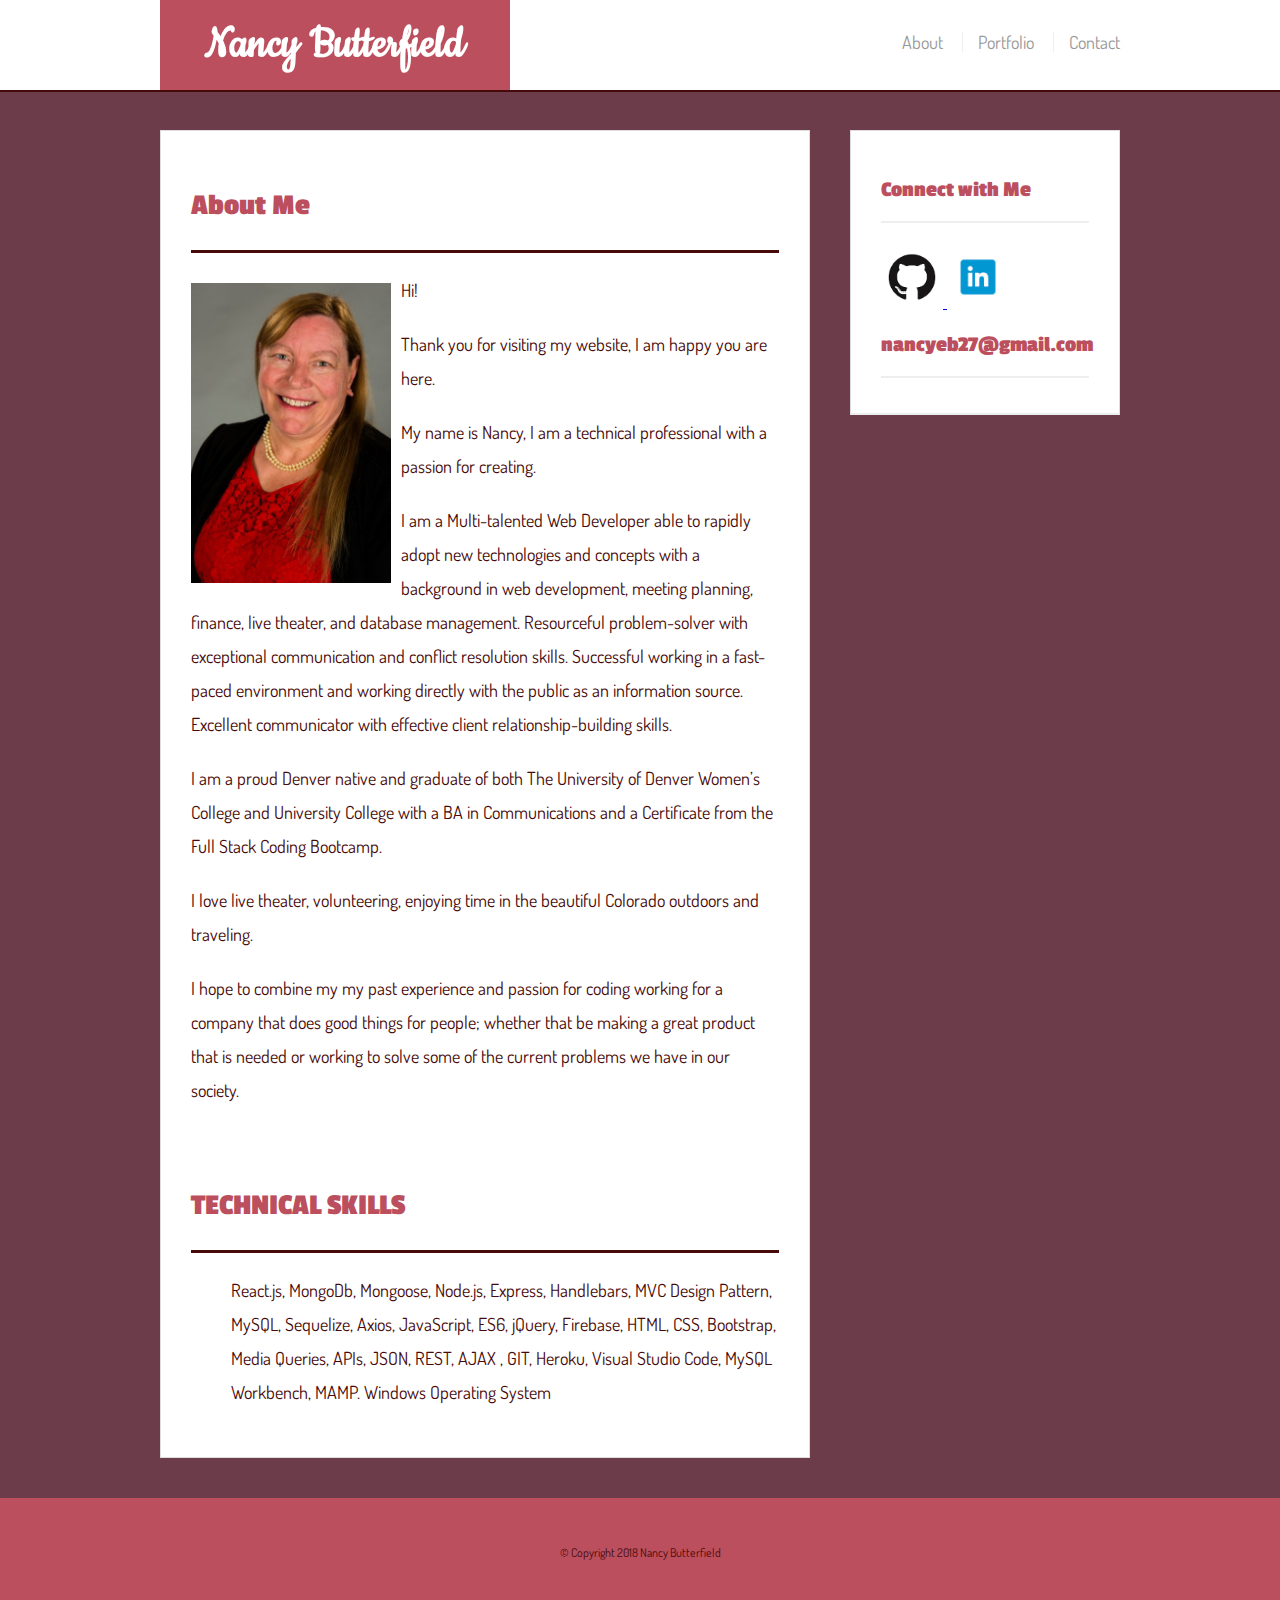
<file: index.html>
<!DOCTYPE html>
<html>
<head>
    <meta charset="utf-8" />
    <meta http-equiv="X-UA-Compatible" content="IE=edge">
    <title>Nancy Butterfield</title>
    <meta name="viewport" content="width=device-width, initial-scale=1">

    <link rel="stylesheet" type="text/css" href="assets/style.css"/>
</head>
<body>
    
    <header id="masthead">
        <div class="container"> 
            <a href="index.html" id="logo">Nancy Butterfield</a>
            <nav>
                <a href="index.html">About</a>
                <a href="portfolio.html">Portfolio</a>
                <a href="contact.html">Contact</a>
            </nav>
        </div>
    </header>
 
    <div id="main-container" class="container">
        <section class="main-section">
            <h1>About Me</h1>
            <img src="assets/images/Nancy.jpg" class="auth-image" alt="Nancy Butterfield"/>

            <p>Hi!</p>
            
            <p>Thank you for visiting my website, I am happy you are here. </p>

            <p> My name is Nancy, I am a technical professional with a passion for creating. </p>

            <p> I am a Multi-talented Web Developer able to rapidly adopt new technologies and concepts 
                with a background in web development, meeting planning, finance, live theater, and database management. 
                Resourceful problem-solver with exceptional communication and conflict resolution skills. 
                Successful working in a fast-paced environment and working directly with the public as an information source. 
                Excellent communicator with effective client relationship-building skills.  </p>

             <p> I am a proud Denver native and graduate of both The University of Denver Women’s College
                  and University College with a BA in Communications and a Certificate from the Full Stack Coding Bootcamp.
                </p>
              
             <p> I love live theater, volunteering, enjoying time in the beautiful Colorado outdoors and traveling. </p>

             <p> I hope to combine my my past experience and passion for coding working for a company that does good things for people;
                 whether that be making a great product that is needed or working to solve some of the current problems we have in our society.
                </p>


             <br/>
             <h1>TECHNICAL SKILLS</h1>
             <ol>
                    React.js, MongoDb, Mongoose, Node.js, Express, Handlebars, MVC Design Pattern, MySQL, Sequelize, Axios, 
                    JavaScript, ES6, jQuery, Firebase, HTML, CSS, Bootstrap, Media Queries, APIs, JSON, REST, AJAX , GIT, Heroku, Visual Studio Code, MySQL Workbench, MAMP. Windows Operating System
            </ol>
             
              
        </section>

        <section class="sidebar">
            <div id="connect">
                <h2>Connect with Me</h2>

                <a href="https://github.com/nancyeb27" target="_blank">
                    <img src="assets/images/GitHubLogo.png" class="social" alt="Github" />
                </a>
                <a href="https://www.linkedin.com/in/nancybutterfield/" target="_blank">
                    <img src="assets/images/linkedinLogo.png" class="social" alt="LinkedIn" />
                </a>
                <h3>nancyeb27@gmail.com</h3>
            </div>
        </section>
    </div>

    <footer>
        <div class="container">
            &copy; Copyright 2018 Nancy Butterfield
        </div>
    </footer>
</body>
</html>
</file>
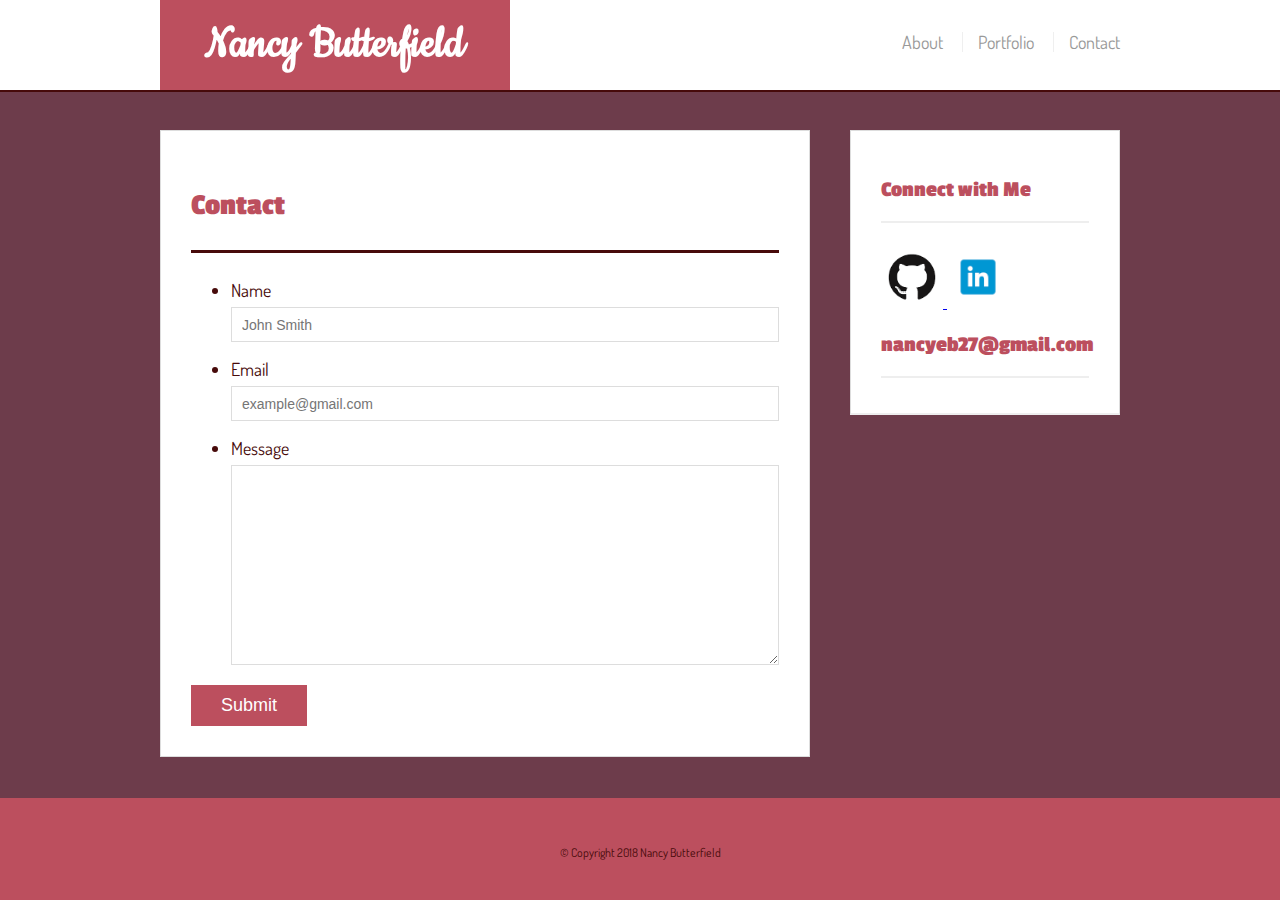
<file: contact.html>
<!DOCTYPE html>
<html>

<head>
    <meta charset="utf-8" />
    <meta http-equiv="X-UA-Compatible" content="IE=edge">
    <title>Nancy Butterfield - Contact</title>
    <meta name="viewport" content="width=device-width, initial-scale=1">

    <link rel="stylesheet" type="text/css" href="assets/style.css" />
</head>

<body>

    <header id="masthead">
        <div class="container">
            <a href="index.html" id="logo">Nancy Butterfield</a>
            <nav>
                <a href="index.html">About</a>
                <a href="portfolio.html">Portfolio</a>
                <a href="contact.html">Contact</a>
            </nav>
        </div>
    </header>

    <div id="main-container" class="container">
        <section class="main-section">
            <h1>Contact</h1>
            <form method="POST" action="https://formspree.io/nancyeb27@gmail.com" id="contact-form">
            
                <ul>
                    <li>
                        <label for="contactName">Name</label>
                        <input type="text" id="contactName" name="contactName" placeholder="John Smith" required="required" />
                    </li>

                    <li>
                        <label for="contactEmail">Email</label>
                        <input type="email" id="contactEmail" name="contactEmail" placeholder="example@gmail.com" required="required" />
                    </li>

                    <li>
                        <label for="contactMessage">Message</label>
                        <textarea id="contactMessage" name="contactMessage" required="required"></textarea>
                    </li>
                </ul>

                <input type="submit" name="Submit" />
            </form>
        </section>

        <section class="sidebar">
            <div id="connect">
                <h2>Connect with Me</h2>

                <a href="https://github.com/nancyeb27" target="_blank">
                    <img src="assets/images/GitHubLogo.png" class="social" alt="Github" />
                </a>
                <a href="https://www.linkedin.com/in/nancybutterfield/" target="_blank">
                    <img src="assets/images/linkedinLogo.png" class="social" alt="LinkedIn" />
                </a>
                <h3>nancyeb27@gmail.com</h3>
            </div>
        </section>
    </div>

    <footer>
        <div class="container">
            &copy; Copyright 2018 Nancy Butterfield
        </div>
    </footer>


    
</body>

</html>
</file>
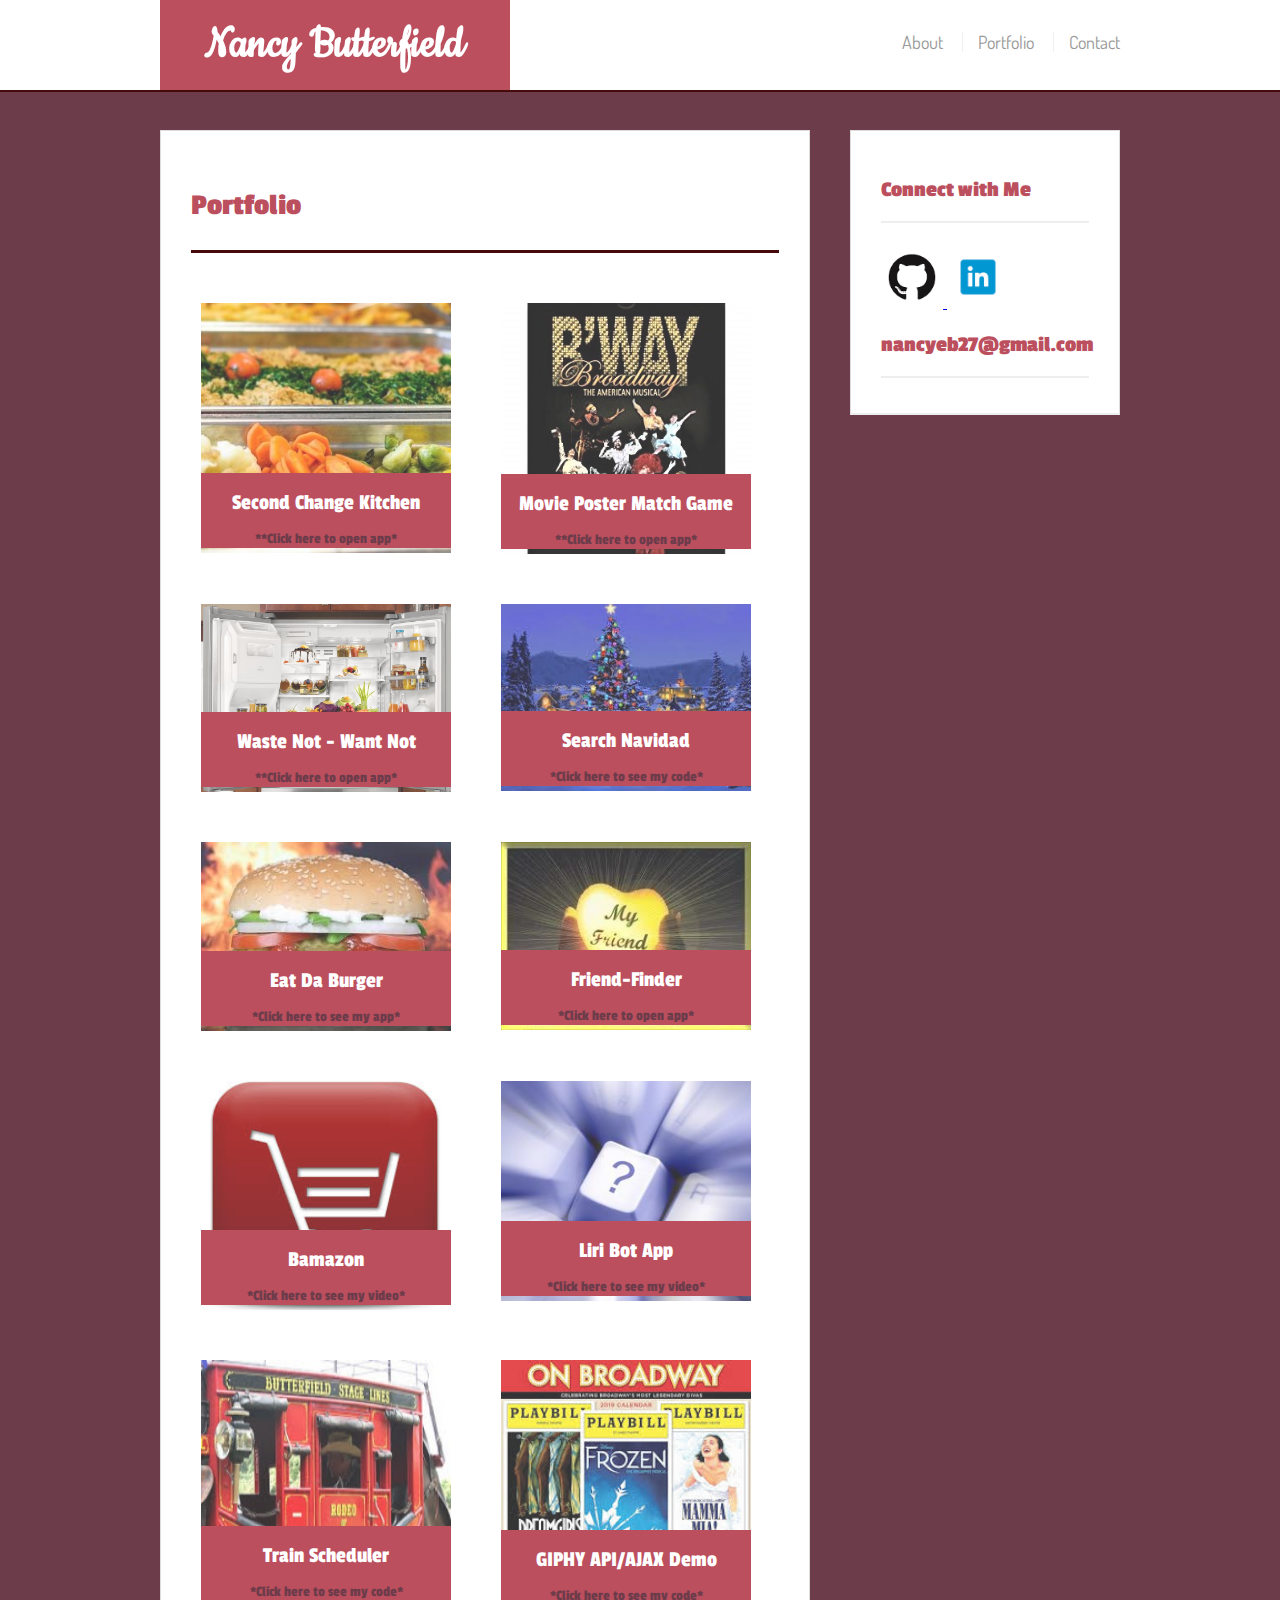
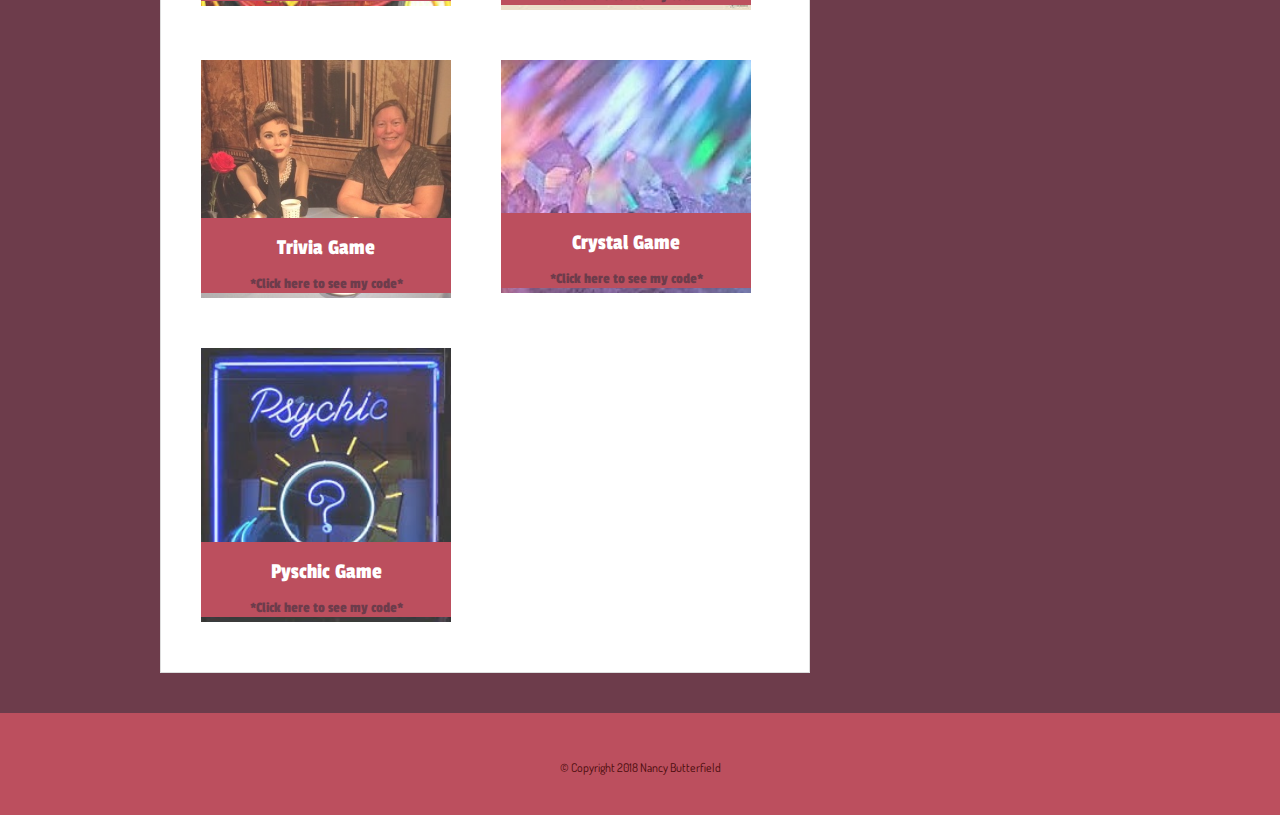
<file: portfolio.html>
<!DOCTYPE html>
<html>

<head>
    <meta charset="utf-8" />
    <meta http-equiv="X-UA-Compatible" content="IE=edge">
    <title>Nancy Butterfield - Portfolio</title>
    <meta name="viewport" content="width=device-width, initial-scale=1">

    <link rel="stylesheet" type="text/css" href="assets/style.css" />
</head>

<body>

    <header id="masthead">
        <div class="container">
            <a href="index.html" id="logo">Nancy Butterfield</a>
            <nav>
                <a href="index.html">About</a>
                <a href="portfolio.html">Portfolio</a>
                <a href="contact.html">Contact</a>
            </nav>
        </div>
    </header>

    <div id="main-container" class="container">
        <section class="main-section">
            <h1>Portfolio</h1>
            <div class="work">
                <a href="https://github.com/nancyeb27/Second-Chance-Kitchen">
                    <img src="assets/images/buffetPic2.jpg" class="auth-image" alt="food" height="30" width="30"/>
                    <h3>Second Change Kitchen</h3>
                </a>
                <a href="https://stormy-island-63817.herokuapp.com/">
                    <p>**Click here to open app*</p>
                </a>
            </div>
            <div class="work">
                <a href=https://github.com/nancyeb27/Musical-Poster-Match>
                    <img src="assets/images/Bway-poster.jpg" class="auth-image" alt="poster" />
                    <h3>Movie Poster Match Game</h3>
                </a>
                <a href="https://nancyeb27.github.io/clicky-app/">
                    <p>**Click here to open app*</p>
                </a>
            </div>


            <div class="work">
                <a href="https://nancyeb27.github.io/Waste-Not---Want-Not/">
                    <img src="assets/images/Frig.jpg" class="auth-image" alt="Refigerator" />
                    <h3>Waste Not - Want Not</h3>
                </a>
                <a href="https://intense-ravine-45137.herokuapp.com/">
                    <p>**Click here to open app*</p>
                </a>
            </div>
            <div class="work">
                <a href="https://nancyeb27.github.io/Search-Navidad/">
                    <img src="assets/images/xmas_tree.jpg" class="auth-image" alt="Search Navidad" />
                    <h3>Search Navidad</h3>
                </a>
                <a href="https://github.com/nancyeb27/Search-Navidad">
                    <p>*Click here to see my code*</p>
                </a>
            </div>
            <div class="work">
                <a href="https://nancyeb27.github.io/Burger/">
                    <img src="assets/images/Hamburger.jpg" class="auth-image" alt="Hamburger" />
                    <h3>Eat Da Burger</h3>
                </a>
                <a href="https://quiet-bastion-89651.herokuapp.com/burgers">
                    <p>*Click here to see my app*</p>
                </a>
            </div>
            <div class="work">
                <a href="https://nancyeb27.github.io/Friend-Finder/">
                    <img src="assets/images/myFriend.jpg" class="auth-image" alt="Friend sign" />
                    <h3>Friend-Finder</h3>
                </a>
                <a href="https://nancyeb27-friend-finder.herokuapp.com/">
                    <p>*Click here to open app*</p>
                </a>
            </div>
            <div class="work">
                <a href="https://nancyeb27.github.io/Bamazon/">
                    <img src="assets/images/shopping.jpg" class="auth-image" alt="Shopping online" />
                    <h3>Bamazon</h3>
                </a>
                <a href="https://youtu.be/YcKbPWf62Qw">
                    <p>*Click here to see my video*</p>
                </a>
            </div>
            <div class="work">
                <a href="https://nancyeb27.github.io/liri-node-app/">
                    <img src="assets/images/questionmark.jpg" class="auth-image" alt="Question Mark" height="30" width="30" />
                    <h3>Liri Bot App</h3>
                </a>
                <a href="https://youtu.be/Xr0RN6DyweA">
                    <p>*Click here to see my video*</p>
                </a>
            </div>
            
           


            <div class="work">
                <a href="https://nancyeb27.github.io/Train-Scheduler">
                    <img src="assets/images/Butterfield.jpg" class="auth-image" alt="Butterfield Express" height="30"
                        width="30" />
                    <h3>Train Scheduler</h3>
                </a>
                <a href="https://github.com/nancyeb27/Train-Scheduler">
                    <p>*Click here to see my code*</p>
                </a>
            </div>

            <div class="work">
                <a href="https://nancyeb27.github.io/GifTastic/">
                    <img src="assets/images/broadway.jpg" class="auth-image" alt="GIPHY API/AJAX Demo" height="30"
                        width="30" />
                    <h3>GIPHY API/AJAX Demo</h3>
                </a>
                <a href="https://github.com/nancyeb27/GifTastic">
                    <p>*Click here to see my code*</p>
                </a>
            </div>

            <div class="work">
                <a href="https://nancyeb27.github.io/TriviaGame/">
                    <img src="assets/images/HollyandNancy.jpg" class="auth-image" alt="Trivia Game" />
                    <h3>Trivia Game</h3>
                </a>
                <a href="https://github.com/nancyeb27/TriviaGame">
                    <p>*Click here to see my code*</p>
                </a>
            </div>

            <div class="work">
                <a href="https://nancyeb27.github.io/Crystal-Collector-Game/">
                    <img src="assets/images/crystal.jpg" class="auth-image" alt="Crystal Game" />
                    <h3>Crystal Game</h3>
                </a>
                <a href="https://github.com/nancyeb27/Crystal-Collector-Game">
                    <p>*Click here to see my code*</p>
                </a>
            </div>


            <div class="work">
                <a href="https://nancyeb27.github.io/Psychic-Game">
                    <img src="assets/images/psychic.jpg" class="auth-image" alt="Psychic sign" />
                    <h3>Pyschic Game</h3>
                </a>
                <a href="https://github.com/nancyeb27/Psychic-Game">
                    <p>*Click here to see my code*</p>
                </a>
            </div>





        </section>

        <section class="sidebar">
            <div id="connect">
                <h2>Connect with Me</h2>
                <a href="https://github.com/nancyeb27" target="_blank">
                    <img src="assets/images/GitHubLogo.png" class="social" alt="Github" />
                </a>
                <a href="https://www.linkedin.com/in/nancybutterfield/" target="_blank">
                    <img src="assets/images/linkedinLogo.png" class="social" alt="LinkedIn" />
                </a>
                <h3>nancyeb27@gmail.com</h3>
            </div>
        </section>
    </div>

    <footer>
        <div class="container">
            &copy; Copyright 2018 Nancy Butterfield
        </div>
    </footer>
</body>

</html>
</file>
<file: assets/style.css>
@import url('https://fonts.googleapis.com/css?family=Cookie|Dosis|Passion+One');

/* make sure border & padding are included in total size when w&h are set */
* { box-sizing: border-box;} 

html, body {
    height: 100%;
    margin: 0;
}

body {
    background: rgb(109, 60, 75);
    font-size: 18px;
    line-height: 34px;
    font-family: 'Dosis','Arial', 'Helvetica Neue', Helvetica, sans-serif;
    color: #470a0a;
}

.container {
    width:100%;
    max-width: 960px;
    margin: 0 auto;
    clear: both;
}

h1, h2, h3, p {
    margin-bottom: 20px;
}

p:last-child{
    margin-bottom: 0;
}

h1, h2, h3 {
    font-family: 'Passion One', 'Georgia', Times, 'Times New Roman', serif;
    font-weight: 700;
    color: #bc4f5e;
}

h1 {
    font-size: 30px;
    line-height: 49px;
    padding-bottom: 20px;
    border-bottom: 3px solid #470a0a;
}

h2, h3 { 
    font-size: 22px;
}

/* header */

#masthead {
    width: 100%;
    margin: 0 0 30px;
    z-index: 99;
    overflow: auto;
    position: fixed;
    background: #fff;
    border-bottom: 2px solid #470a0a;
}

#logo {
    width: 350px;
    height: 90px;
    float: left;
    text-align: center;
    font-family: 'Cookie', 'Georgia', Times, 'Times New Roman', serif;
    line-height: 90px;
    font-weight: 700;
    font-size: 50px;
    text-decoration: none;
    background: #bc4f5e;
    color: #fff;
}

nav {
    float:right;
    margin-top: 25px;
}

nav a{
    display: inline-block;
    margin-left: 15px;
    padding-left: 15px;
    text-decoration: none;
    line-height: 20px;
    color: #999;
    border-left: 1px solid #efefef;
}

nav a:first-child {
    border-left: 0 none;
}

nav a:hover {
    text-decoration: underline;
    text-decoration-color: #470a0a;
}

/* main */

#main-container {
    padding-top: 130px;
    min-height: 100%;
}

.main-section {
    width: 100%;
    max-width: 650px;
    padding: 30px;
    margin: 0 40px 40px 0;
    float: left;
    border: 1px solid #ddd;
    background: #fff;
}

.auth-image { 
    width: 200px;
    height: auto;
    margin-top: 10px;
    float: left;
    margin-right: 10px;
}

/* sidebar */

.sidebar { 
    width: 100%;
    max-width: 270px;
    padding: 30px;
    margin-bottom: 20px;
    float: left;
    border: 1px solid #ddd;
    background: #fff;
}

.sidebar a:hover img {
    border: 3px solid #470a0a;
}

h3, .sidebar, h2 { 
    padding-bottom: 20px;
    margin-bottom: 15px;
    line-height: 22px;
    border-bottom: 2px solid #eee;
}

.social {
    width: 62px;
    height: 62px;
    margin-top: 8px;
    margin-right: 5px;
}

.social:last-child { 
    margin-right: 0;
}

/* footer */

footer {
    clear: both;
    font-size: 12px;
    text-align: center;
    padding: 30px 0;
    margin-top: -102px;
    border-top: 8px solid #bc4f5e;
    background: #bc4f5e;
    color: #470a0a;
}

/* portfolio */

.work {
    width: 250px;
    overflow: auto;
    position: relative;
    float: left;
    margin: 20px 10px 20px;
}

.work:nth-child(even){ 
    margin-right: 40px;
}

.work img {
    width: 100%;
    border: 0 none;
    opacity: .8;
}

.work h3 { 
    width: 100%;
    position: absolute;
    bottom: 20px;
    padding: 15px;
    line-height: 30px;
    border-bottom: 0;
    margin-bottom: 0;
    text-align: center;
    font-weight: 300;
    background: #bc4f5e;
    color: #fff;
}
.work p { 
    width: 100%;
    position: absolute;
    bottom: 5px;
    font-family: 'Passion One', 'Georgia', Times, 'Times New Roman', serif;
    line-height: 18px;
    border-bottom: 0;
    margin-bottom: 0;
    text-align: center;
    font-weight: 300;
    font-size: 15px;
    background: #bc4f5e;
    color: rgb(109, 60, 75);
}

/* animation, commented out because it's obnoxious */
/*.work:hover {
    animation-name: portfolioAnim;
    animation-duration: 1s;
}*/

/* contact */

#contact-form ul {
    margin-bottom: 20px;
}

#contact-form li {
    margin-bottom: 10px;
}

label, 
input[type=text],
input[type=email],
textarea { 
    display:block;
    width: 100%
}

input[type=text],
input[type=email],
textarea{
    height: 35px;
    padding: 0 10px;
    font-size: 14px;
    border: 1px solid #ddd;
}

textarea{
    height: 200px;
}

input[type=submit] {
    border: 0 none;
    font-size: 18px;
    padding: 10px 30px;
    cursor: pointer;
    background: #bc4f5e;
    color: #fff;
}


/* animation */
@-moz-keyframes portfolioAnim { 100% { -moz-transform: rotate(360deg); } }
@-webkit-keyframes portfolioAnim { 100% { -webkit-transform: rotate(360deg); } }
@keyframes portfolioAnim { 100% { -webkit-transform: rotate(360deg); transform:rotate(360deg); } }

/* media queries */
@media screen and (max-width: 980px) {
    .container {
        max-width: 760px;
    }
        
    .main-section {
        max-width: 450px;
    }

    .auth-image, .work {
        width: 100%;
    }
}

@media screen and (max-width: 768px) {
    .container {
        max-width: 650px;
    }

    .main-section, .sidebar 
    {
        width: 100%;
        max-width: 100%;
    }

    .auth-image {
        width: 50%;
    }

    .sidebar { 
        margin-bottom: 40px;
    }

    .work
    {
        width: 45%;
    }
}

@media screen and (max-width: 640px) {
    #masthead { 
        position: static;
    }

    #logo, nav {
        width: 100%;
        text-align: center;
    }

    nav {
        width: 100%;
        margin: 10px 0;
        padding: 0;
        white-space: nowrap;
    }

    nav a {
        margin: 0;
        width: 33.33%;
    }

    #main-container {
        padding-top: 10px;
        max-width: 590px;
    }
    .auth-image, .work
    {
        width: 100%;
    }
}

/* http://meyerweb.com/eric/tools/css/reset/ 
   v2.0 | 20110126
   License: none (public domain)
*/

/* html, body, div, span, applet, object, iframe,
h1, h2, h3, h4, h5, h6, p, blockquote, pre,
a, abbr, acronym, address, big, cite, code,
del, dfn, em, img, ins, kbd, q, s, samp,
small, strike, strong, sub, sup, tt, var,
b, u, i, center,
dl, dt, dd, ol, ul, li,
fieldset, form, label, legend,
table, caption, tbody, tfoot, thead, tr, th, td,
article, aside, canvas, details, embed, 
figure, figcaption, footer, header, hgroup, 
menu, nav, output, ruby, section, summary,
time, mark, audio, video {
	margin: 0;
	padding: 0;
	border: 0;
	font-size: 100%;
	font: inherit;
	vertical-align: baseline;
}
/* HTML5 display-role reset for older browsers */
/* article, aside, details, figcaption, figure, 
footer, header, hgroup, menu, nav, section {
	display: block;
}
body {
	line-height: 1;
}
ol, ul {
	list-style: none;
}
blockquote, q {
	quotes: none;
}
blockquote:before, blockquote:after,
q:before, q:after {
	content: '';
	content: none;
}
table {
	border-collapse: collapse;
	border-spacing: 0;
} */ *
</file>
